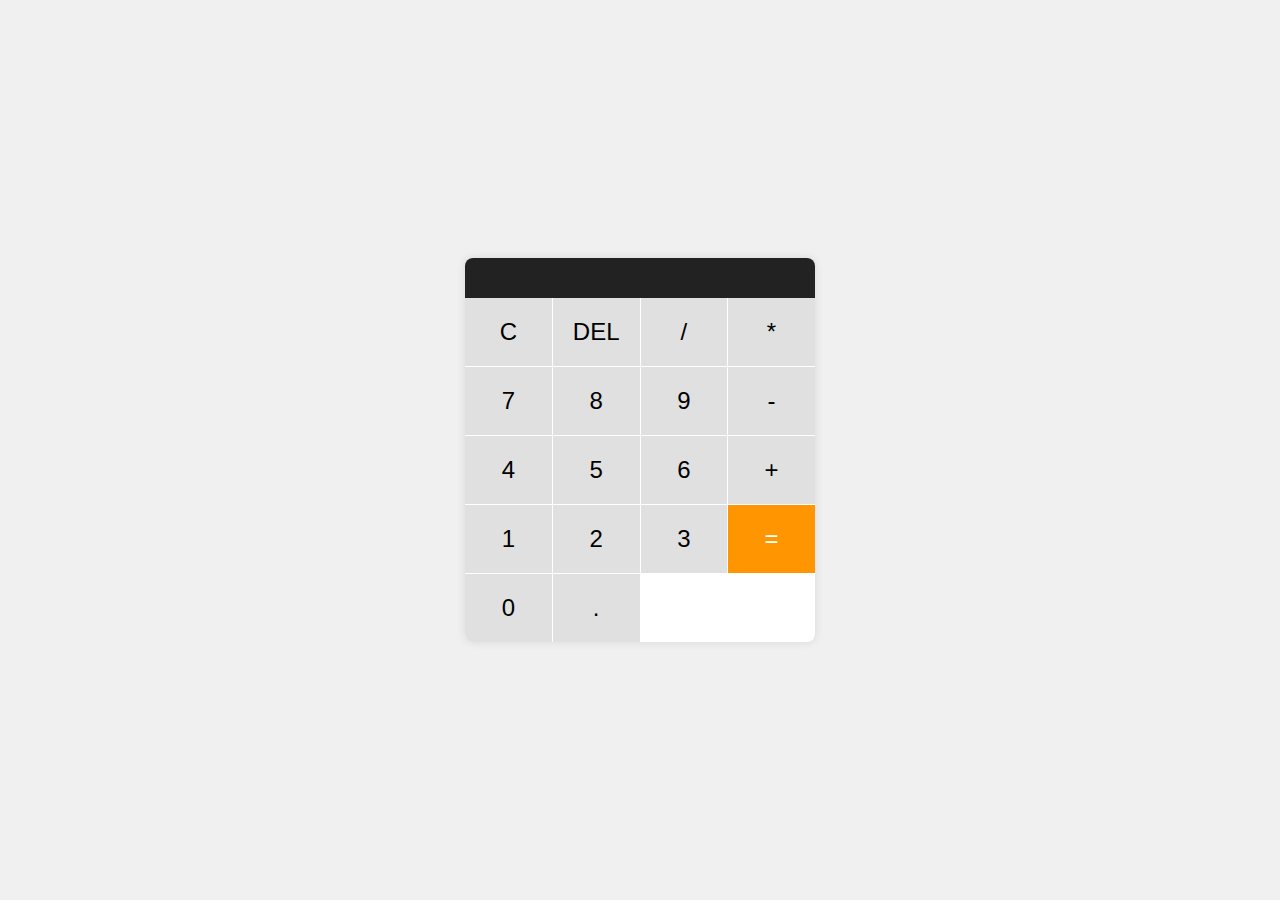
<file: index.html>
<!DOCTYPE html>
<html lang="en">
<head>
    <meta charset="UTF-8">
    <meta name="viewport" content="width=device-width, initial-scale=1.0">
    <title>Basic Calculator</title>
    <link rel="stylesheet" href="styles.css">
</head>
<body>
    <div class="calculator">
        <div class="display" id="display"></div>
        <div class="buttons">
            <button class="btn" onclick="clearDisplay()">C</button>
            <button class="btn" onclick="deleteLast()">DEL</button>
            <button class="btn" onclick="appendCharacter('/')">/</button>
            <button class="btn" onclick="appendCharacter('*')">*</button>
            <button class="btn" onclick="appendCharacter('7')">7</button>
            <button class="btn" onclick="appendCharacter('8')">8</button>
            <button class="btn" onclick="appendCharacter('9')">9</button>
            <button class="btn" onclick="appendCharacter('-')">-</button>
            <button class="btn" onclick="appendCharacter('4')">4</button>
            <button class="btn" onclick="appendCharacter('5')">5</button>
            <button class="btn" onclick="appendCharacter('6')">6</button>
            <button class="btn" onclick="appendCharacter('+')">+</button>
            <button class="btn" onclick="appendCharacter('1')">1</button>
            <button class="btn" onclick="appendCharacter('2')">2</button>
            <button class="btn" onclick="appendCharacter('3')">3</button>
            <button class="btn equal" onclick="calculateResult()">=</button>
            <button class="btn" onclick="appendCharacter('0')">0</button>
            <button class="btn" onclick="appendCharacter('.')">.</button>
        </div>
    </div>
    <script src="script.js"></script>
</body>
</html>
</file>
<file: styles.css>
body {
    display: flex;
    justify-content: center;
    align-items: center;
    height: 100vh;
    background-color: #f0f0f0;
    margin: 0;
    font-family: Arial, sans-serif;
}

.calculator {
    background-color: #fff;
    border-radius: 8px;
    box-shadow: 0px 0px 10px rgba(0, 0, 0, 0.1);
    overflow: hidden;
}

.display {
    background-color: #222;
    color: #fff;
    padding: 20px;
    font-size: 2em;
    text-align: right;
}

.buttons {
    display: grid;
    grid-template-columns: repeat(4, 1fr);
    gap: 1px;
}

.btn {
    background-color: #e0e0e0;
    border: none;
    padding: 20px;
    font-size: 1.5em;
    cursor: pointer;
    transition: background-color 0.2s;
}

.btn:hover {
    background-color: #d0d0d0;
}

.equal {
    background-color: #ff9500;
    color: #fff;
}

.equal:hover {
    background-color: #e08c00;
}
</file>
